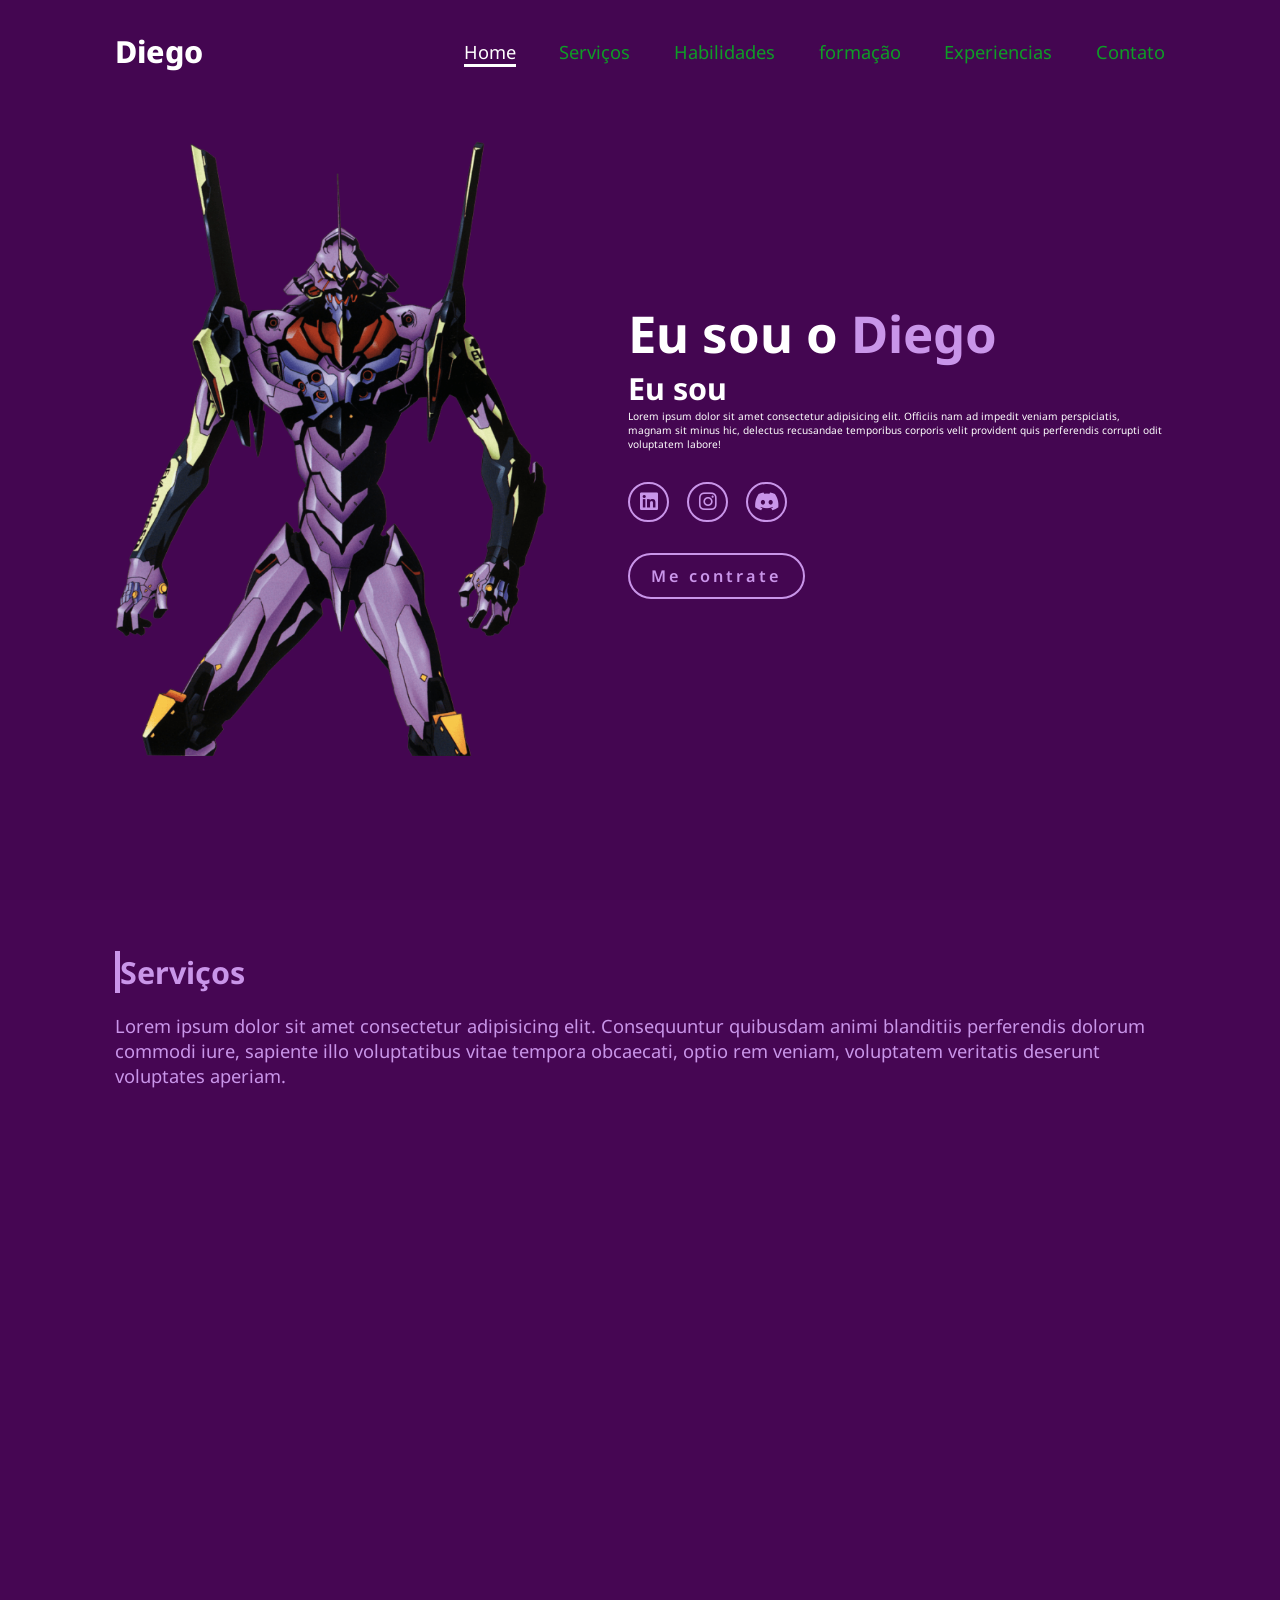
<file: index.html>
<!DOCTYPE html>
<html lang="pt-br">
<head>
    <meta charset="UTF-8">
    <meta name="viewport" content="width=device-width, initial-scale=1.0">
    <title>portfólio Diego</title>
    <meta name="description" content="Esse é um site par a mim garantir um D na menção">
    <meta name=" keyswords" content="Eva, Evangelion, Neon Genesis Evangelion,anjo">
    <meta name="author" content="Diego Bueno">
    <link rel="stylesheet" href="./css/estilo.css">
    <link rel="stylesheet" href="https://cdnjs.cloudflare.com/ajax/libs/font-awesome/6.5.2/css/all.min.css">
</head>
<body>
    <header>
        <a href="#" class="logo">Diego</a>
        <input type="checkbox" id="menu-togle" class="menu-toggle">
        <label for="menu-toggle" class="menu-icon">
            <span></span>
            <span></span>
            <span></span>

        </label>
        <nav>
            <a href="#" class="active">Home</a>
            <a href="#servicos">Serviços</a>
            <a href="#">Habilidades</a>
            <a href="#">formação</a>
            <a href="#">Experiencias</a>
            <a href="#">Contato</a>
        </nav>
    </header>
        <section class="home">
            <div class="home-img">
                <img src="./img/toppng.com-eon-genesis-evangelion-eva-evangelio-700x996.png" alt="Eva-01">
            </div>
            <div class="home-content">
                <h1>Eu sou o <span>Diego</span></h1>
                <h3 class="typing-text">Eu sou <span></span></h3>
                <p>Lorem ipsum dolor sit amet consectetur adipisicing elit. Officiis nam ad impedit veniam perspiciatis, magnam sit minus hic, delectus recusandae temporibus corporis velit provident quis perferendis corrupti odit voluptatem labore!</p>
            

            <div class="social-icons">
                <a href="#"><i class="fa-brands fa-linkedin"></i></a>
                <a href="#"><i class="fa-brands fa-instagram"></i></a>
                <a href="#"><i class="fa-brands fa-discord"></i></a>
            </div>

                 <a href="#" class="btn">Me contrate</a>
            </div>
        </section>
         <section id="servicos" class="blocos">
            <h3>Serviços</h3>
            <p>Lorem ipsum dolor sit amet consectetur adipisicing elit. Consequuntur quibusdam animi blanditiis perferendis dolorum commodi iure, sapiente illo voluptatibus vitae tempora obcaecati, optio rem veniam, voluptatem veritatis deserunt voluptates aperiam.</p>
        </section>
</body>
</html>
</file>
<file: css/estilo.css>
@import url('https://fonts.googleapis.com/css2?family=Noto+Sans:ital,wght@0,100..900;1,100..900&display=swap');

*{
    margin: 0;
    padding: 0;
    box-sizing: border-box;
    text-decoration: none;
    border: none;
    outline: none;
    font-family: 'noto sans', sans-serif;
}
html{
    font-size: 63.5%;
    scroll-padding-top: 80px;
}
body{
    width: 100%;
    height: 100;
    overflow-x: hidden;
    background-color: #460653;
    color: white;
}
header{
    margin-top: 20px;
    position: fixed;
    top: 0;
    width: 100%;
    padding: 1rem 9%;
    display: flex;
    background-color: transparent;
    justify-content: space-between;
    align-items: center;
    z-index: 100;
    left: 0;
}
.logo{
    color: white;
    font-size: 3rem;
    font-weight: 800;
    cursor: pointer;
    transition: 0.5s ease;
}
.logo:hover{
    transform:scale(1.1)
}
nav a{
    font-size: 1.8rem;
    color:#0E9D26;
    margin-left: 4rem;
    transform: 0.35s ease;
    border-bottom: 3px solid transparent;
    font-weight: 400 ;
}
nav a:hover,
nav a.active{
    color:white;
    border-bottom: 3px solid white;
}
section{
    min-height: 100vh;
    padding: 5rem 9% 5rem;
}
.home{
    display: flex;
    align-items: center;
    gap: 8rem;
    background-color: #440651;
}
.home .home-content h1{
    font-size: 5rem;
    font-weight: 700;
    line-height: 1.3;
}
span{
    color: #c995e9;
}
.home-content h3{
    font-size: 3rem ;
    font-weight: 700;
}
.home-img img{
    position: relative ; 
    width: 48vh;    
    cursor: pointer;
    transition: 0.2s ease;
}
.home-img img:hover{
    transform: scale(1.1);
}
.home .social-icons a{
    display: inline-flex;
    justify-content: center;
    align-items: center;
    font-size: 2rem;
    background-color: transparent;
    border: 0.2rem solid #c995e9;
    color: #c995e9;
    border-radius: 50%;
    margin: 3rem 1.5rem 3rem 0;
    width: 4rem;
    height: 4rem;
    transition: 0.3s ease;
}
.social-icons a:hover{
    color: #440651;
    transform: scale(1.3) translateY(-5px);
    background-color: #c995e9;
    box-shadow: 0 0 25px #c995e9;
}
.btn{
    display: inline-block;
    padding: 1rem 2rem;
    background-color: #440651;
    border: 0.2rem solid #c995e9;
    border-radius: 4rem;
    font-size: 1.6rem;
    color:#c995e9;
    letter-spacing: 0.3rem;
    font-weight: 600;
    transition: 0.3s ease;
    cursor: pointer;
}
.btn:hover{
    transform: scale3d(1,03);
    background-color: #c995e9;
    color: #440651;
    box-shadow: 0 0 25px #c995e9;
}
.typing-text{
    font-size: 34px;
    font-weight: 600;
    min-width: 280px;
}
.typing-text span{
    position: relative;
}
.typing-text span::before{
    content: "";
    color: #c995e9;
    animation: words 20s infinite;
}
.typing-text span::after{
    background-color: transparent;
    position: absolute;
    width: calc(100%+8px);
    height: 100%;
    border-left: 3px solid #460653;
    animation: cursor 0.6s infinite;
}
@keyframes cursor{
    to{
        border-left: 3px solid #c995e9;
    }
}
@keyframes words{
    0%, 40%{
        content:"Aluno";
    }
    41%, 60%{
        content:"Cristão";
    }
    61%,80%{
        content:"Tecnico inf";
    }
    81%,100%{
        content:"fã de JOJO";
    }
}
@media(max-width: 995px){
    nav{
        position: absolute;
        display: none;
        top: 0;
        right: 0;
        border-left: 3px solid #c995e9;
        border-bottom: 3px solid #c995e9;
        border-bottom-left-radius: 2rem;
        padding: 1rem;
        background-color: #460653;
        border-top: 0,1rem solid #c995e9;
    }
   nav.active{
        display: block;
    }
 
    nav a{
        display: block;
        font-size: 2rem;
        margin: 3rem 0;
    }

    nav a:hover,
    nav a.active{
        padding: 1rem;
        border-bottom: 0.5rem solid #c995e9;
    }
}
@media (max-width: 1000px){
    .home{
        gap: 4rem;
    }
}
@media(max-width: 995px){
    .home{
        flex-direction: column;
        margin: 5rem 4rem;
    }
    .home .home-content h3{
        font-size: 2.5rem;
    }
    .home-content h1{
        font-size: 4rem;
    }
    .home-img img{
        width: 70vh;
        margin-top: 4rem;
    }
}
.menu-toggle{
    display: none;
}
.menu-icon{
    display: none;
    flex-direction: column;
    justify-content: space-between;
    width: 30px;
    height: 22px;
    cursor: pointer;
    z-index: 101;
}
.menu-icon span{
    display: block;
    height: 4px;
    background-color: #c995e9;
    border-radius: 2px;
}
@media(max-width: 995px){
    .menu-icon{
        display: flex;
    }
    #menu-toggle:checked ~ nav{
        display: block;
    } 
}

.blocos h3{
    font-size: 3rem;
    margin-bottom: 2rem;
    border-left: 5px solid #c995e9;
    padding-left: 1,5rem;
    color: #c995e9;
}
.blocos p{
    font-size: 1.8rem;
    width: 1.7;
    color: #c995e9;
}
</file>
